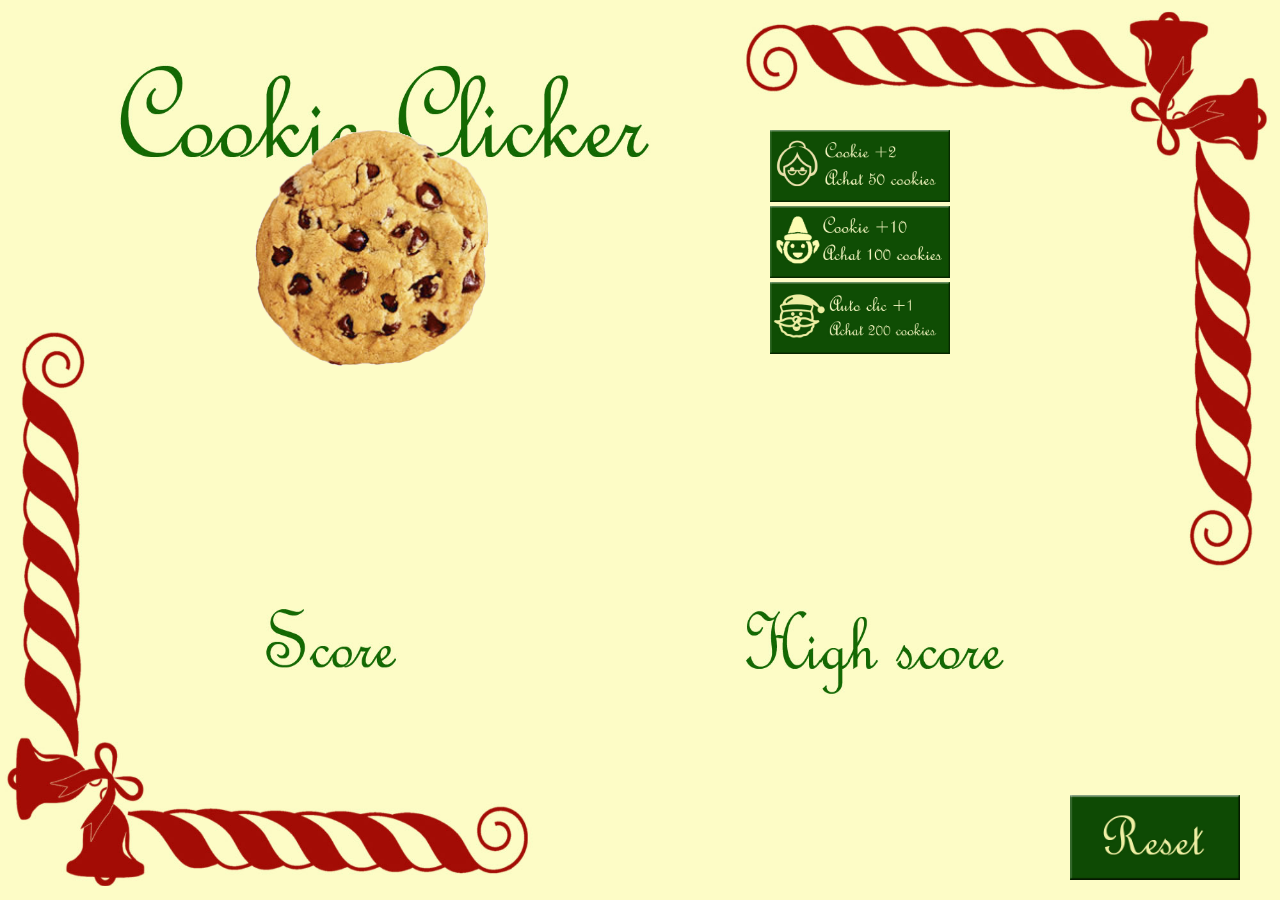
<file: index.html>
<!DOCTYPE html>
<html>
  <head>
    <meta charset="utf-8">
    <title>Cookie clicker</title>
    <link rel="stylesheet" href="css/cookie.css">
  </head>
  <body>
    <img src="image/cookie.png"  onClick="scoreadd()" alt="image cookie" id="cookie"/>
  <div id="boutons">
    <img src="image/bouton_grand_mere.jpg" alt="bouton multiplicateur +2" onClick="grannyClick()" id="multiplicateur" width="180px">
    <img src="image/bouton_elfe.jpg" alt="bouton multiplicateur +10" width="180px" onClick="ajout10()">
    <img src="image/bouton_pere_noel.jpg" alt="bouton auto-click" width="180px" onClick="autoclick()">
  </div>
    <img src="image/bouton_reset.jpg" type="button" alt="bouton reset" id="reset" onmousedown="reset()" onclick="reset()" value="reset"/>
    <form id="clicksForm">
    <p id="clicks"></p>
    </form>
    <p id="high"></p>
        <script type="text/javascript" src="js/js.js"></script>
  </body>
</html>
</file>
<file: css/cookie.css>
html {
	margin:0; /*L'image colle bien aux bords de la page*/
  	padding:0;
	background: url("fond_cookie.jpg") no-repeat center fixed; /* L'image de fond du site*/
  	background-size: 100% 100%; /* L'image prend toute la page*/
}

#boutons {
	width: 50px; /*Taille des images*/
	position:absolute; /*La position des boutons ne bouge pas*/
	top: 130px;  /*position exacte sur la page*/
	right: 460px;
}


#cookie {     /*L'image du cookie*/
	width: 250px;
	position: absolute;
	top : 120px;
	left: 250px;
}

#cookie:active {  /*Animation cookie, il change de taille quand on clique dessus*/
	width :245px;
}

#reset {      /*L'image du bouton reset*/
	width: 170px;
	position: absolute;
	bottom: 20px;
	right: 40px;
}

#reset:active {  /*Animation bouton reset, il change de taille quand on clique dessus*/
	width :165px;
}

#clicks {       /*Position d'affichage du score*/
	position: absolute;
	bottom: 90px;
	left: 350px;
}

#high {        /*Position d'affichage du Highscore*/
	position: absolute;
	bottom: 90px;
	right: 415px;
}
</file>
